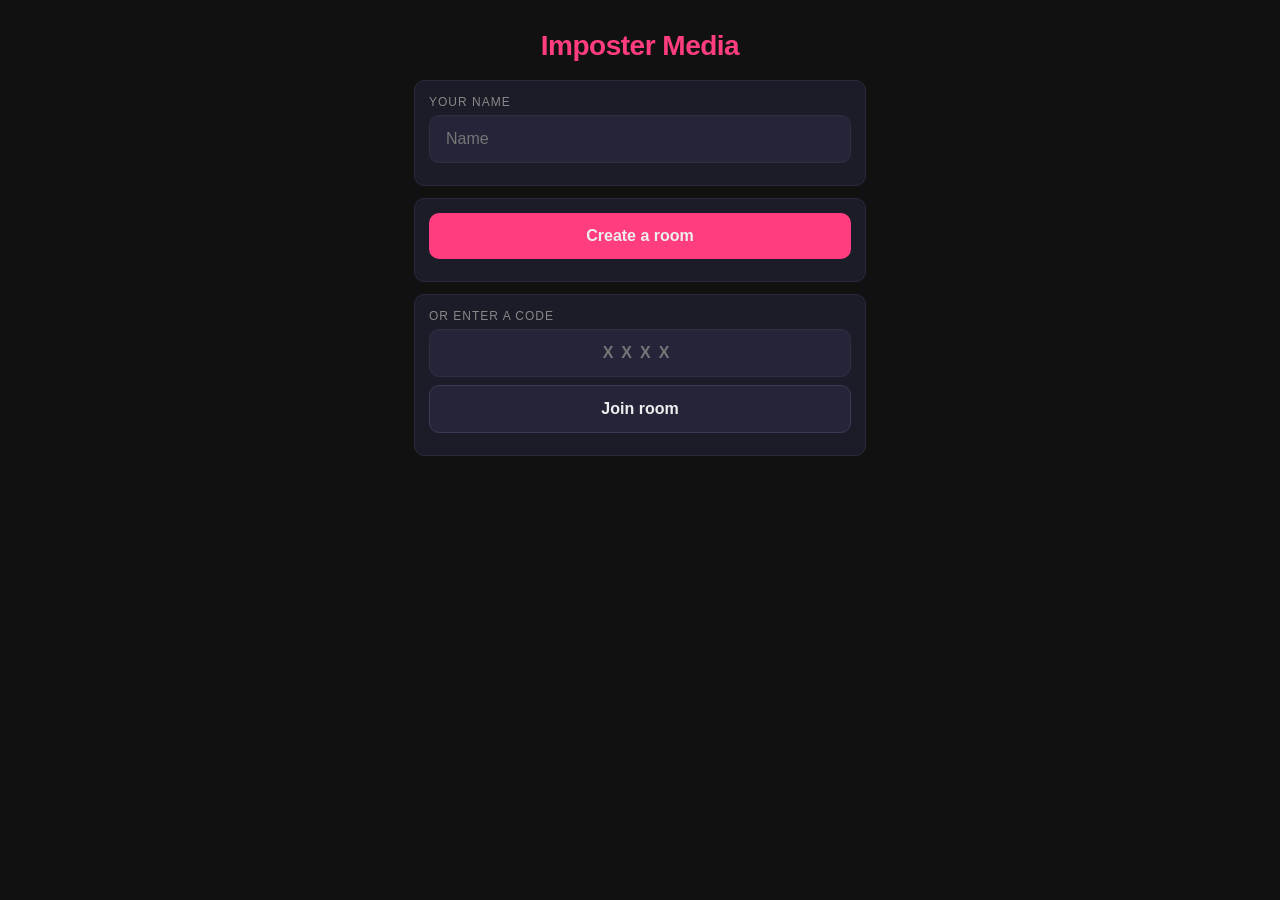
<file: mvp/index.html>
<!DOCTYPE html>
<html lang="en">
<head>
  <meta charset="utf-8" />
  <meta name="viewport" content="width=device-width, initial-scale=1" />
  <title>Imposter Media (MVP)</title>
  <style>
    * { box-sizing: border-box; }
    html, body { margin: 0; padding: 0; background: #111; color: #eee;
      font-family: -apple-system, BlinkMacSystemFont, Roboto, sans-serif;
      min-height: 100vh; }
    main { max-width: 480px; margin: 0 auto; padding: 16px 14px 32px; }
    h1 { text-align: center; color: #ff3d7f; font-size: 28px; margin: 14px 0 18px;
         letter-spacing: -0.5px; }
    h3 { margin: 4px 0 8px; color: #ccc; font-size: 14px;
         text-transform: uppercase; letter-spacing: 1px; }
    .card { background: #1c1c28; border: 1px solid #2a2a3a; border-radius: 10px;
            padding: 14px; margin-bottom: 12px; }
    label { color: #888; font-size: 12px; text-transform: uppercase;
            letter-spacing: 1px; display: block; margin-bottom: 6px; }
    input, button { width: 100%; padding: 14px 16px; font-size: 16px;
                    border-radius: 10px; border: 1px solid #2e2e42;
                    background: #25253a; color: #eee; font-family: inherit;
                    margin-bottom: 8px; }
    input:focus { outline: none; border-color: #ff3d7f; }
    button { background: #ff3d7f; border: none; font-weight: 800; cursor: pointer; }
    button:disabled { opacity: 0.4; cursor: not-allowed; }
    button.secondary { background: #25253a; border: 1px solid #3a3a55; }
    .code { font-size: 44px; font-weight: 900; text-align: center;
            letter-spacing: 12px; color: #ff3d7f; padding: 8px 0; }
    .content-box { padding: 36px 16px; text-align: center; font-size: 22px;
                   background: #25253a; border-radius: 10px; font-weight: 800;
                   line-height: 1.3; min-height: 140px;
                   display: flex; align-items: center; justify-content: center; }
    .warn { background: #3a1212; color: #ff8080; padding: 10px;
            border-radius: 8px; text-align: center; font-weight: 800;
            margin-bottom: 10px; }
    .row { display: flex; justify-content: space-between; align-items: center;
           padding: 10px 12px; background: #25253a; border-radius: 8px;
           margin-bottom: 6px; }
    .tag { font-size: 11px; padding: 2px 9px; border-radius: 999px;
           background: #ff3d7f; color: white; font-weight: 800;
           text-transform: uppercase; }
    .tag.ghost { background: #3a3a55; color: #aaa; }
    .tag.ok { background: #2bdc8d; color: #082c1a; }
    .word { font-size: 20px; font-weight: 800; color: #ff3d7f; }
    .hint { color: #888; font-size: 13px; text-align: center; margin: 6px 0; }
    .result-head { text-align: center; font-size: 26px; margin: 4px 0; font-weight: 900; }
    .result-head.win  { color: #2bdc8d; }
    .result-head.lose { color: #ff5a5a; }
    .result-card { padding: 12px; margin-bottom: 8px; border-radius: 8px;
                   background: #25253a; }
    .result-card .label { font-size: 11px; color: #888;
                          text-transform: uppercase; letter-spacing: 1px;
                          margin-bottom: 4px; }
    .result-card.normal   { border-left: 4px solid #2bdc8d; }
    .result-card.imposter { border-left: 4px solid #ff5a5a; }
    .error { color: #ff5a5a; text-align: center; min-height: 1em; }
    section, .phase { display: none; }
    section.active, .phase.active { display: block; }
  </style>
</head>
<body>
<main>
  <h1>Imposter Media</h1>

  <!-- Home -->
  <section id="screen-home" class="active">
    <div class="card">
      <label for="name">Your name</label>
      <input id="name" placeholder="Name" maxlength="20" autocomplete="off" />
    </div>
    <div class="card">
      <button id="btn-create">Create a room</button>
    </div>
    <div class="card">
      <label for="code">Or enter a code</label>
      <input id="code" placeholder="XXXX" maxlength="4"
             style="text-transform:uppercase;letter-spacing:8px;text-align:center;font-weight:800" />
      <button id="btn-join" class="secondary">Join room</button>
    </div>
    <p class="error" id="err"></p>
  </section>

  <!-- In a room -->
  <section id="screen-game">

    <div id="p-lobby" class="phase">
      <div class="card">
        <label>Room code</label>
        <div class="code" id="room-code">----</div>
      </div>
      <div class="card">
        <h3>Players</h3>
        <div id="players"></div>
      </div>
      <button id="btn-start" style="display:none">Start game</button>
      <p class="hint" id="lobby-hint"></p>
    </div>

    <div id="p-viewing" class="phase">
      <div class="warn">Don't show your screen to anyone</div>
      <div class="content-box" id="content">—</div>
      <p class="hint">Remember it. The host will hide it when ready.</p>
      <button id="btn-done-viewing" style="display:none">Hide and continue</button>
    </div>

    <div id="p-word" class="phase">
      <h3>Say one word</h3>
      <p class="hint">One word related to what you saw.</p>
      <input id="word" placeholder="your word" maxlength="30" autocomplete="off" />
      <button id="btn-word">Lock it in</button>
      <p class="hint" id="word-msg"></p>
      <div id="word-progress"></div>
    </div>

    <div id="p-reveal" class="phase">
      <h3>Everyone's word</h3>
      <div id="words"></div>
      <button id="btn-start-vote" style="display:none">Start voting</button>
      <p class="hint" id="reveal-hint"></p>
    </div>

    <div id="p-voting" class="phase">
      <h3>Vote the imposter</h3>
      <div id="votes"></div>
      <p class="hint" id="vote-msg"></p>
    </div>

    <div id="p-result" class="phase">
      <div class="result-head" id="result-head"></div>
      <p class="hint" id="result-sub"></p>
      <div class="result-card normal">
        <div class="label">Most players saw</div>
        <div id="result-normal" style="font-weight:700;font-size:17px"></div>
      </div>
      <div class="result-card imposter">
        <div class="label">The imposter saw</div>
        <div id="result-imposter" style="font-weight:700;font-size:17px"></div>
      </div>
      <div class="card" id="result-votes"></div>
      <button id="btn-next" style="display:none">Next round</button>
      <button id="btn-reset" class="secondary" style="display:none">Back to lobby</button>
    </div>
  </section>
</main>

<script>
const $ = id => document.getElementById(id);
let ws = null;

function showScreen(id) {
  document.querySelectorAll("main > section").forEach(s => s.classList.remove("active"));
  $(id).classList.add("active");
}
function showPhase(p) {
  document.querySelectorAll(".phase").forEach(el => el.classList.remove("active"));
  const el = $("p-" + p);
  if (el) el.classList.add("active");
}
function err(msg) { $("err").textContent = msg || ""; }
function esc(s) {
  return String(s ?? "").replace(/[<>&"]/g, c =>
    ({"<":"&lt;",">":"&gt;","&":"&amp;",'"':"&quot;"}[c]));
}

// ----- Create / join -----
async function createRoom() {
  const name = $("name").value.trim();
  if (!name) return err("Enter your name first.");
  err("");
  try {
    const r = await fetch("/api/room", { method: "POST" });
    const { code } = await r.json();
    connect(code, name);
  } catch (e) { err(e.message); }
}
function joinRoom() {
  const name = $("name").value.trim();
  const code = $("code").value.trim().toUpperCase();
  if (!name) return err("Enter your name first.");
  if (code.length !== 4) return err("Code is 4 letters.");
  err("");
  connect(code, name);
}

function connect(code, name) {
  const proto = location.protocol === "https:" ? "wss:" : "ws:";
  ws = new WebSocket(`${proto}//${location.host}/ws/${code}/${encodeURIComponent(name)}`);
  ws.onmessage = (ev) => {
    const m = JSON.parse(ev.data);
    if (m.type === "state") render(m.state);
    else if (m.type === "error") err(m.message);
  };
  ws.onopen = () => { showScreen("screen-game"); err(""); };
  ws.onclose = () => { showScreen("screen-home"); };
}
function send(obj) { if (ws && ws.readyState === 1) ws.send(JSON.stringify(obj)); }

// ----- Render -----
function render(s) {
  $("room-code").textContent = s.code;
  showPhase(s.phase);
  const amHost = s.me.is_host;

  if (s.phase === "lobby") {
    $("players").innerHTML = s.players.map(p =>
      `<div class="row"><span>${esc(p.name)}</span>
       <span>${p.is_host ? '<span class="tag">host</span>' : ''}${p.id===s.me.id?' <span class="tag ghost">you</span>':''}</span>
       </div>`).join("");
    const enough = s.players.length >= 3;
    $("btn-start").style.display = amHost ? "block" : "none";
    $("btn-start").disabled = !enough;
    $("lobby-hint").textContent = !enough
      ? `Need 3+ players to start (${s.players.length}/3).`
      : (amHost ? "Tap Start when everyone's in." : "Waiting for the host…");
  }

  else if (s.phase === "viewing") {
    $("content").textContent = s.me.content ?? "—";
    $("btn-done-viewing").style.display = amHost ? "block" : "none";
  }

  else if (s.phase === "word") {
    const locked = !!s.me.word;
    $("word").disabled = locked;
    $("btn-word").disabled = locked;
    $("word-msg").textContent = locked
      ? `Locked in: "${s.me.word}". Waiting for others…` : "";
    $("word-progress").innerHTML = s.players.map(p =>
      `<div class="row"><span>${esc(p.name)}</span>
       <span class="tag ${p.has_word?'ok':'ghost'}">${p.has_word?'ready':'thinking'}</span>
       </div>`).join("");
  }

  else if (s.phase === "reveal") {
    $("words").innerHTML = s.players.map(p =>
      `<div class="row"><span>${esc(p.name)}</span>
       <span class="word">${esc(p.word || '—')}</span>
       </div>`).join("");
    $("btn-start-vote").style.display = amHost ? "block" : "none";
    $("reveal-hint").textContent = amHost
      ? "Discuss, then start voting." : "Waiting for the host…";
  }

  else if (s.phase === "voting") {
    const myVote = s.me.vote;
    const wrap = $("votes");
    wrap.innerHTML = "";
    s.players.forEach(p => {
      const b = document.createElement("button");
      b.textContent = p.name + (p.id === s.me.id ? " (you)" : "");
      b.className = myVote === p.id ? "" : "secondary";
      b.disabled = !!myVote || p.id === s.me.id;
      b.onclick = () => send({ action: "vote", target: p.id });
      wrap.appendChild(b);
    });
    const voted = s.players.filter(p => p.has_voted).length;
    $("vote-msg").textContent = myVote
      ? `Locked. ${voted}/${s.players.length} voted.`
      : `${voted}/${s.players.length} voted.`;
  }

  else if (s.phase === "result") {
    const r = s.last_result;
    if (!r) return;
    const head = $("result-head");
    head.textContent = r.group_won ? "Group wins!" : "Imposter wins!";
    head.className = "result-head " + (r.group_won ? "win" : "lose");
    $("result-sub").textContent =
      `The imposter was ${r.imposter_name}${r.tied ? " (tie — imposter escapes)" : ""}`;
    $("result-normal").textContent = r.normal;
    $("result-imposter").textContent = r.imposter_content;

    const votesEl = $("result-votes");
    const entries = Object.entries(r.votes || {});
    votesEl.innerHTML = entries.length
      ? entries.map(([n, c]) =>
          `<div class="row"><span>${esc(n)}</span><span>${c} vote${c===1?'':'s'}</span></div>`
        ).join("")
      : '<p class="hint">No votes cast.</p>';

    $("btn-next").style.display  = amHost ? "block" : "none";
    $("btn-reset").style.display = amHost ? "block" : "none";
  }
}

// ----- Wire up -----
$("btn-create").onclick = createRoom;
$("btn-join").onclick   = joinRoom;
$("code").addEventListener("input", e => { e.target.value = e.target.value.toUpperCase(); });

$("btn-start").onclick        = () => send({ action: "start" });
$("btn-done-viewing").onclick = () => send({ action: "done_viewing" });
$("btn-start-vote").onclick   = () => send({ action: "start_vote" });
$("btn-next").onclick         = () => send({ action: "next" });
$("btn-reset").onclick        = () => send({ action: "reset" });

$("btn-word").onclick = () => {
  const raw = $("word").value.trim();
  if (!raw) { $("word-msg").textContent = "Type a word first."; return; }
  if (/\s/.test(raw)) { $("word-msg").textContent = "One word only."; return; }
  send({ action: "word", word: raw });
};
$("word").addEventListener("keydown", e => { if (e.key === "Enter") $("btn-word").click(); });
</script>
</body>
</html>
</file>
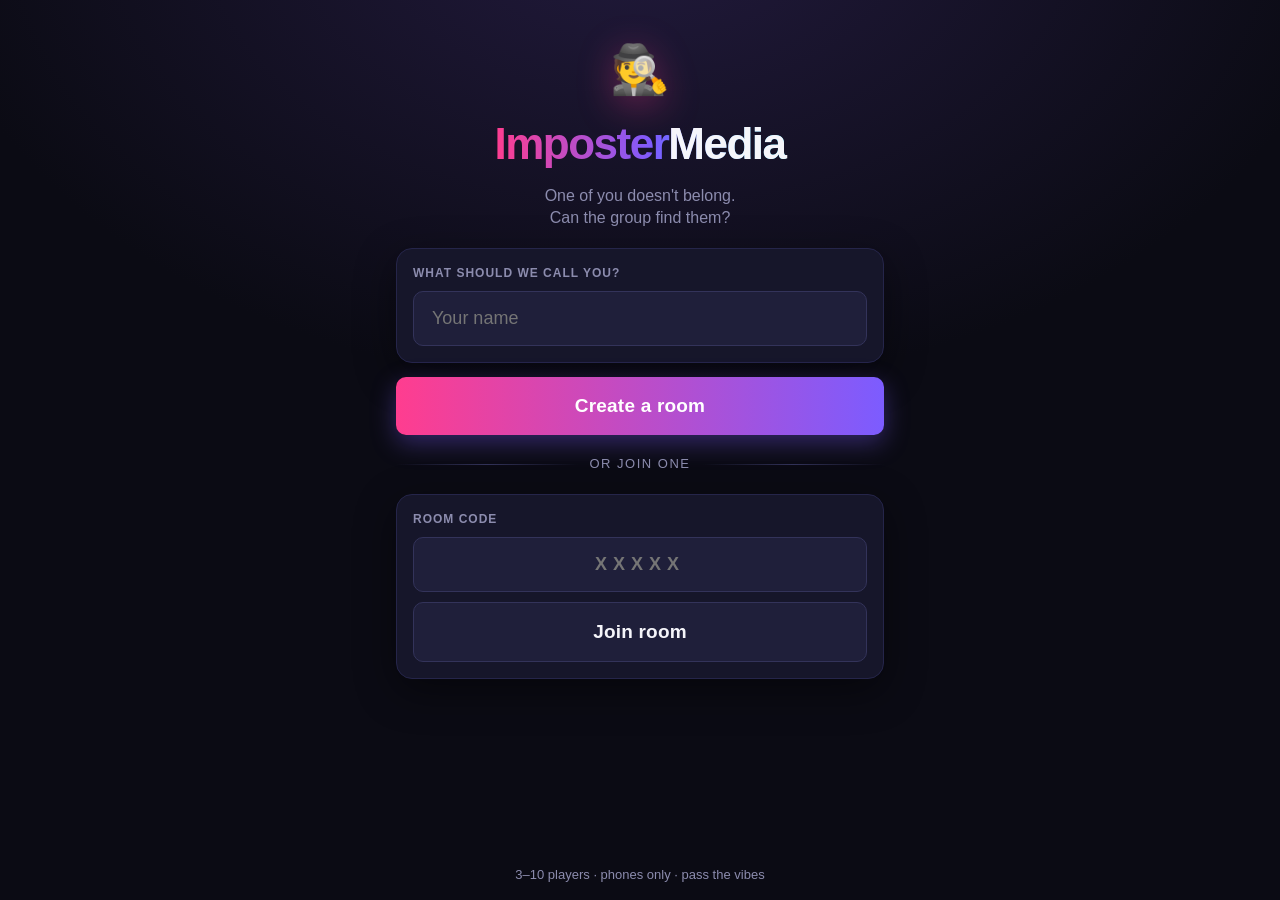
<file: templates/index.html>
<!DOCTYPE html>
<html lang="en">
<head>
  <meta charset="UTF-8" />
  <meta name="viewport" content="width=device-width, initial-scale=1, viewport-fit=cover, user-scalable=no" />
  <meta name="theme-color" content="#0b0b14" />
  <meta name="apple-mobile-web-app-capable" content="yes" />
  <title>Imposter Media</title>
  <link rel="stylesheet" href="/static/style.css" />
</head>
<body>
  <main id="app">

    <!-- ================= HOME ================= -->
    <section id="screen-home" class="screen active">
      <header class="brand">
        <div class="brand-mark">🕵️</div>
        <h1 class="logo">Imposter<span>Media</span></h1>
        <p class="tagline">One of you doesn't belong.<br/>Can the group find them?</p>
      </header>

      <div class="card">
        <label for="name-input">What should we call you?</label>
        <input id="name-input" type="text" maxlength="20" placeholder="Your name" autocomplete="off" />
      </div>

      <button id="btn-create" class="primary big">Create a room</button>

      <div class="divider"><span>or join one</span></div>

      <div class="card">
        <label for="code-input">Room code</label>
        <input id="code-input" class="code-input" type="text" maxlength="5"
               placeholder="XXXXX" autocapitalize="characters" autocomplete="off" inputmode="text" />
        <button id="btn-join" class="secondary big">Join room</button>
      </div>

      <p id="landing-error" class="error"></p>

      <footer class="home-footer">3–10 players · phones only · pass the vibes</footer>
    </section>

    <!-- ================= IN-ROOM ================= -->
    <section id="screen-room" class="screen">
      <header class="room-header">
        <div class="room-header-cell">
          <div class="label">Room</div>
          <div id="room-code" class="room-code">-----</div>
        </div>
        <div class="room-header-cell">
          <div class="label">Round</div>
          <div id="round-number" class="round-number">0</div>
        </div>
        <div id="timer" class="timer"></div>
      </header>

      <!-- ---- WAITING LOBBY ---- -->
      <div id="phase-waiting-lobby" class="phase">
        <div class="code-hero" id="code-hero" role="button" tabindex="0" aria-label="Tap to copy room code">
          <div class="label">Share this code</div>
          <div id="room-code-big" class="code-big">-----</div>
          <div class="hint">Tap to copy</div>
        </div>

        <div class="section">
          <div class="section-head">
            <h3>Players</h3>
            <span id="player-count" class="badge">0/10</span>
          </div>
          <ul id="player-list" class="player-list"></ul>
        </div>

        <!-- Host-only settings card. Non-hosts see the same values read-only. -->
        <div class="section settings-card" id="settings-card">
          <div class="section-head">
            <h3>Settings</h3>
            <span class="badge" id="settings-role">Read-only</span>
          </div>
          <div class="settings-grid">
            <label class="settings-field">
              <span>Rounds</span>
              <select id="setting-rounds" disabled>
                <option value="3">3</option>
                <option value="5" selected>5</option>
                <option value="7">7</option>
                <option value="10">10</option>
              </select>
            </label>
            <label class="settings-field">
              <span>Category</span>
              <select id="setting-category" disabled>
                <option value="any">Any</option>
              </select>
            </label>
            <label class="settings-field">
              <span>Max players</span>
              <select id="setting-max" disabled>
                <option>3</option><option>4</option><option>5</option>
                <option>6</option><option>7</option><option>8</option>
                <option>9</option><option selected>10</option>
              </select>
            </label>
            <label class="settings-field">
              <span>Clue timer</span>
              <select id="setting-word-seconds" disabled>
                <option value="15">15s</option>
                <option value="25" selected>25s</option>
                <option value="40">40s</option>
                <option value="60">60s</option>
              </select>
            </label>
            <label class="settings-field">
              <span>Discuss timer</span>
              <select id="setting-discussion-seconds" disabled>
                <option value="15">15s</option>
                <option value="30" selected>30s</option>
                <option value="60">60s</option>
                <option value="90">90s</option>
              </select>
            </label>
            <label class="settings-field">
              <span>Vote timer</span>
              <select id="setting-voting-seconds" disabled>
                <option value="15">15s</option>
                <option value="30" selected>30s</option>
                <option value="45">45s</option>
                <option value="60">60s</option>
              </select>
            </label>
          </div>
        </div>

        <button id="btn-start" class="primary big hidden">Start game</button>
        <p id="lobby-hint" class="hint center"></p>
      </div>

      <!-- ---- SHOWING CONTENT: private view ---- -->
      <div id="phase-showing-content" class="phase">
        <div class="warning-banner">
          <span class="pulse-dot"></span>
          Don't show anyone your screen
        </div>
        <div id="content-box" class="content-box"></div>
        <p class="hint center">Remember what you saw. The screen clears when the timer ends.</p>
      </div>

      <!-- ---- SUBMITTING WORDS ---- -->
      <div id="phase-submitting-words" class="phase">
        <h2>Say one word</h2>
        <p class="hint">One word related to what you saw. Just one.</p>
        <input id="word-input" class="word-input" type="text" maxlength="30"
               placeholder="your word" autocomplete="off" autocapitalize="none" />
        <button id="btn-submit-word" class="primary big">Lock it in</button>
        <p id="word-error" class="error"></p>
        <p id="word-status" class="hint center"></p>

        <div class="section">
          <div class="section-head"><h3>Who's ready</h3></div>
          <ul id="word-progress" class="player-list small"></ul>
        </div>
      </div>

      <!-- ---- REVEALING WORDS ---- -->
      <div id="phase-revealing-words" class="phase">
        <h2>Everyone's word</h2>
        <p class="hint">Take a look. Host starts the discussion when ready.</p>
        <ul id="word-reveal" class="word-reveal"></ul>
        <button id="btn-start-discussion" class="primary big hidden">Start discussion</button>
        <p id="reveal-hint" class="hint center"></p>
      </div>

      <!-- ---- DISCUSSION ---- -->
      <div id="phase-discussion" class="phase">
        <h2>Discuss</h2>
        <p class="hint">Who doesn't fit? Talk it out before the timer runs out.</p>
        <ul id="discussion-words" class="word-reveal"></ul>
        <button id="btn-start-vote" class="primary big hidden">Skip to voting</button>
        <p id="discussion-hint" class="hint center"></p>
      </div>

      <!-- ---- VOTING ---- -->
      <div id="phase-voting" class="phase">
        <h2>Vote the imposter</h2>
        <p class="hint">One tap locks your vote in. You can't change it.</p>
        <ul id="vote-list" class="vote-list"></ul>
        <p id="vote-status" class="hint center"></p>
      </div>

      <!-- ---- REVEALING RESULTS ---- -->
      <div id="phase-revealing-results" class="phase">
        <h2 id="result-headline" class="result-headline"></h2>
        <p id="result-imposter" class="result-sub"></p>

        <div class="result-contents">
          <div class="content-card normal">
            <div class="content-card-label">Most players saw</div>
            <div id="result-normal" class="content-card-body"></div>
          </div>
          <div class="content-card imposter">
            <div class="content-card-label">The imposter saw</div>
            <div id="result-imposter-content" class="content-card-body"></div>
          </div>
        </div>

        <div class="section">
          <div class="section-head"><h3>Words</h3></div>
          <ul id="result-words" class="word-reveal"></ul>
        </div>

        <div class="section">
          <div class="section-head"><h3>Votes</h3></div>
          <div id="result-vote-counts" class="vote-counts"></div>
        </div>

        <!-- Imposter-only: guess the normal content for a bonus -->
        <div class="section imposter-guess" id="imposter-guess-section">
          <div class="section-head">
            <h3>Bonus guess</h3>
            <span class="badge" id="imposter-guess-badge">Imposter</span>
          </div>
          <p class="hint">Guess the normal content for <strong>+2 pts</strong>.</p>
          <input id="imposter-guess-input" class="word-input" type="text"
                 maxlength="60" placeholder="e.g. LeBron dunking" autocomplete="off" />
          <button id="btn-imposter-guess" class="primary">Submit guess</button>
          <p id="imposter-guess-status" class="hint center"></p>
        </div>

        <button id="btn-show-scoreboard" class="primary big hidden">Show scoreboard</button>
        <button id="btn-reset" class="secondary hidden">Back to lobby</button>
      </div>

      <!-- ---- SCOREBOARD ---- -->
      <div id="phase-scoreboard" class="phase">
        <h2 id="scoreboard-head">Scoreboard</h2>
        <p class="hint center" id="scoreboard-sub"></p>
        <ul id="scoreboard-list" class="scoreboard"></ul>
        <button id="btn-next" class="primary big hidden">Next round</button>
        <button id="btn-play-again" class="primary big hidden">Play again</button>
        <button id="btn-reset-from-scoreboard" class="secondary hidden">Back to lobby</button>
      </div>
    </section>

    <div id="toast" class="toast"></div>
  </main>

  <script src="/static/app.js"></script>
</body>
</html>
</file>
<file: static/style.css>
/* =========================================================
   Imposter Media — mobile-first dark party aesthetic.
   One viewport-height column. Big buttons. Card UI.
   ========================================================= */

:root {
  --bg: #0b0b14;
  --bg-1: #16162a;        /* card */
  --bg-2: #1f1f3a;        /* input / inset */
  --bg-3: #2a2a4a;

  --text: #f5f5fa;
  --muted: #8c8cae;

  --pink: #ff3d8f;
  --purple: #7c5cff;
  --cyan: #35e0ff;
  --good: #2bdc8d;
  --bad:  #ff5a5a;
  --warn: #ffb547;

  --radius: 16px;
  --radius-sm: 10px;
  --shadow: 0 12px 40px rgba(0, 0, 0, 0.45);
}

* { box-sizing: border-box; -webkit-tap-highlight-color: transparent; }

html, body {
  margin: 0;
  padding: 0;
  background: radial-gradient(1200px 800px at 50% -10%, #221a3d 0%, var(--bg) 60%);
  color: var(--text);
  font-family: -apple-system, BlinkMacSystemFont, "Segoe UI", Roboto,
               "Helvetica Neue", Arial, sans-serif;
  min-height: 100dvh;
  overscroll-behavior: none;
  -webkit-font-smoothing: antialiased;
}

body { font-size: 16px; line-height: 1.4; }

main#app {
  max-width: 520px;
  margin: 0 auto;
  padding:
    max(16px, env(safe-area-inset-top)) 16px
    max(16px, env(safe-area-inset-bottom));
  min-height: 100dvh;
  display: flex;
  flex-direction: column;
  gap: 14px;
  position: relative;
}

/* ---------------- Screens + phases ---------------- */

.screen { display: none; flex: 1; flex-direction: column; gap: 14px; }
.screen.active { display: flex; }

.phase {
  display: none;
  flex-direction: column;
  gap: 16px;
  background: var(--bg-1);
  border: 1px solid #25254a;
  border-radius: var(--radius);
  padding: 20px;
  box-shadow: var(--shadow);
  animation: phaseIn 0.25s ease both;
}
.phase.active { display: flex; }
@keyframes phaseIn {
  from { opacity: 0; transform: translateY(10px); }
  to   { opacity: 1; transform: none; }
}
.phase h2 { margin: 0; font-size: 24px; letter-spacing: -0.3px; }
.hidden { display: none !important; }

/* ---------------- Home ---------------- */

.brand {
  text-align: center;
  padding: 20px 0 4px;
  display: flex;
  flex-direction: column;
  align-items: center;
  gap: 10px;
}
.brand-mark {
  font-size: 48px;
  filter: drop-shadow(0 8px 18px rgba(255, 61, 143, 0.35));
  animation: bob 3s ease-in-out infinite;
}
@keyframes bob {
  0%, 100% { transform: translateY(0) rotate(-4deg); }
  50%      { transform: translateY(-4px) rotate(4deg); }
}
.logo {
  margin: 0;
  font-size: 44px;
  font-weight: 900;
  letter-spacing: -1.5px;
  background: linear-gradient(90deg, var(--pink), var(--purple) 55%, var(--cyan));
  -webkit-background-clip: text;
  background-clip: text;
  color: transparent;
}
.logo span {
  color: var(--text);
  -webkit-text-fill-color: var(--text);
  background: none;
}
.tagline { color: var(--muted); margin: 0; }

.divider {
  display: flex; align-items: center; gap: 12px;
  color: var(--muted); font-size: 13px; text-transform: uppercase;
  letter-spacing: 1.5px;
  margin: 6px 0;
}
.divider::before, .divider::after {
  content: ""; flex: 1; height: 1px;
  background: linear-gradient(90deg, transparent, #33335a, transparent);
}

.home-footer {
  text-align: center; color: var(--muted); font-size: 13px;
  margin-top: auto; padding-top: 16px;
}

/* ---------------- Cards / inputs / buttons ---------------- */

.card {
  background: var(--bg-1);
  border: 1px solid #25254a;
  border-radius: var(--radius);
  padding: 16px;
  display: flex;
  flex-direction: column;
  gap: 10px;
  box-shadow: var(--shadow);
}

label {
  font-size: 12px;
  color: var(--muted);
  text-transform: uppercase;
  letter-spacing: 1px;
  font-weight: 700;
}

input[type="text"] {
  width: 100%;
  background: var(--bg-2);
  border: 1px solid #33335a;
  color: var(--text);
  padding: 16px 18px;
  font-size: 18px;
  font-family: inherit;
  border-radius: var(--radius-sm);
  outline: none;
  transition: border-color 0.15s, background-color 0.15s;
}
input[type="text"]:focus {
  border-color: var(--purple);
  background: #25254a;
}
input[type="text"]:disabled {
  opacity: 0.55;
}

.code-input, .word-input {
  text-align: center;
  text-transform: uppercase;
  letter-spacing: 6px;
  font-weight: 800;
  font-size: 22px;
}
.word-input {
  text-transform: lowercase;
  letter-spacing: 1px;
  font-size: 24px;
}

button {
  font-family: inherit;
  font-size: 17px;
  font-weight: 800;
  padding: 15px 18px;
  border-radius: var(--radius-sm);
  border: none;
  cursor: pointer;
  width: 100%;
  letter-spacing: 0.2px;
  transition: transform 0.06s ease, opacity 0.15s;
}
button.big { padding: 18px; font-size: 19px; }
button:active:not(:disabled) { transform: scale(0.98); }
button:disabled { opacity: 0.45; cursor: not-allowed; }

button.primary {
  background: linear-gradient(90deg, var(--pink), var(--purple));
  color: #fff;
  box-shadow: 0 8px 24px rgba(124, 92, 255, 0.35);
}
button.secondary {
  background: var(--bg-2);
  color: var(--text);
  border: 1px solid #33335a;
}

/* ---------------- Room header ---------------- */

.room-header {
  display: grid;
  grid-template-columns: 1fr 1fr auto;
  gap: 12px;
  align-items: center;
  background: var(--bg-1);
  padding: 12px 16px;
  border-radius: var(--radius);
  border: 1px solid #25254a;
}
.room-header-cell { display: flex; flex-direction: column; gap: 2px; }
.label {
  font-size: 10px;
  color: var(--muted);
  text-transform: uppercase;
  letter-spacing: 1.2px;
  font-weight: 700;
}
.room-code {
  font-size: 20px;
  font-weight: 900;
  letter-spacing: 3px;
  color: var(--pink);
}
.round-number { font-size: 22px; font-weight: 900; }
.timer {
  min-width: 56px;
  text-align: center;
  font-weight: 800;
  font-variant-numeric: tabular-nums;
  font-size: 20px;
  padding: 10px 12px;
  background: var(--bg-2);
  border-radius: var(--radius-sm);
  border: 1px solid #33335a;
}
.timer.urgent {
  color: var(--bad);
  border-color: var(--bad);
  animation: pulseTimer 0.8s ease-in-out infinite;
}
.timer:empty { display: none; }
@keyframes pulseTimer {
  0%, 100% { transform: scale(1); }
  50%      { transform: scale(1.06); }
}

/* ---------------- Lobby: code hero ---------------- */

.code-hero {
  text-align: center;
  padding: 24px 16px;
  background: linear-gradient(180deg, rgba(255, 61, 143, 0.12), rgba(124, 92, 255, 0.08));
  border: 1px solid #2e2e5c;
  border-radius: var(--radius);
  cursor: pointer;
  transition: transform 0.1s, border-color 0.15s;
}
.code-hero:active { transform: scale(0.99); border-color: var(--purple); }
.code-big {
  font-size: 56px;
  font-weight: 900;
  letter-spacing: 10px;
  margin: 8px 0 4px;
  background: linear-gradient(90deg, var(--pink), var(--cyan));
  -webkit-background-clip: text;
  background-clip: text;
  color: transparent;
  line-height: 1.1;
}

.section { display: flex; flex-direction: column; gap: 10px; }
.section-head {
  display: flex; justify-content: space-between; align-items: baseline;
}
.section-head h3 { margin: 0; font-size: 14px; color: var(--muted);
  text-transform: uppercase; letter-spacing: 1.5px; font-weight: 700; }

.badge {
  font-size: 12px;
  background: var(--bg-2);
  border: 1px solid #33335a;
  color: var(--muted);
  padding: 4px 10px;
  border-radius: 999px;
  font-weight: 700;
}

.hint  { color: var(--muted); font-size: 14px; margin: 0; }
.hint.center { text-align: center; }
.error {
  color: var(--bad); min-height: 1.2em; font-size: 14px;
  text-align: center; margin: 0;
}

/* ---------------- Player lists ---------------- */

.player-list, .vote-list, .word-reveal {
  list-style: none; margin: 0; padding: 0;
  display: flex; flex-direction: column; gap: 8px;
}
.player-list li, .word-reveal li {
  display: flex; justify-content: space-between; align-items: center;
  background: var(--bg-2);
  border: 1px solid #2e2e52;
  padding: 13px 15px;
  border-radius: var(--radius-sm);
  font-weight: 600;
}
.player-list.small li { padding: 10px 12px; font-size: 14px; }
.player-list .tag {
  font-size: 11px;
  color: #fff;
  padding: 3px 9px;
  border-radius: 999px;
  text-transform: uppercase;
  letter-spacing: 0.5px;
  font-weight: 800;
  margin-left: 6px;
}
.player-list .tag.host    { background: var(--pink); }
.player-list .tag.me      { background: var(--bg-3); color: var(--text); }
.player-list .tag.ready   { background: var(--good); color: #02210f; }
.player-list .tag.thinking{ background: var(--bg-3); color: var(--muted); }
.player-list .tag.offline { background: #444; color: #ccc; }

/* ---------------- Word reveal ---------------- */

.word-reveal li .word {
  font-size: 22px; font-weight: 900;
  background: linear-gradient(90deg, var(--pink), var(--cyan));
  -webkit-background-clip: text;
  background-clip: text;
  color: transparent;
}
.word-reveal li.imposter {
  outline: 2px solid var(--bad);
  box-shadow: 0 0 0 4px rgba(255, 90, 90, 0.15);
}

/* ---------------- Voting ---------------- */

.vote-list li { list-style: none; }
.vote-list button {
  text-align: left;
  background: var(--bg-2);
  color: var(--text);
  border: 1px solid #33335a;
  padding: 16px 18px;
  font-size: 17px;
}
.vote-list button.selected {
  border-color: var(--pink);
  background: linear-gradient(90deg, rgba(255, 61, 143, 0.18), rgba(124, 92, 255, 0.12));
  box-shadow: 0 0 0 4px rgba(255, 61, 143, 0.18);
}

/* ---------------- Viewing ---------------- */

.warning-banner {
  display: flex; align-items: center; justify-content: center;
  gap: 10px;
  background: linear-gradient(90deg, rgba(255, 90, 90, 0.15), rgba(255, 181, 71, 0.15));
  border: 1px solid rgba(255, 90, 90, 0.4);
  color: var(--warn);
  padding: 12px 14px;
  border-radius: var(--radius-sm);
  font-weight: 800;
  text-align: center;
  letter-spacing: 0.3px;
}
.pulse-dot {
  width: 10px; height: 10px; border-radius: 50%;
  background: var(--bad);
  box-shadow: 0 0 0 0 rgba(255, 90, 90, 0.7);
  animation: pulseDot 1.3s ease-in-out infinite;
}
@keyframes pulseDot {
  0%   { box-shadow: 0 0 0 0 rgba(255, 90, 90, 0.6); }
  70%  { box-shadow: 0 0 0 12px rgba(255, 90, 90, 0); }
  100% { box-shadow: 0 0 0 0 rgba(255, 90, 90, 0); }
}

.content-box {
  background: linear-gradient(180deg, var(--bg-2), #19193a);
  border: 1px solid #33335a;
  border-radius: var(--radius);
  padding: 28px 22px;
  min-height: 220px;
  display: flex;
  align-items: center;
  justify-content: center;
  text-align: center;
  font-size: 26px;
  font-weight: 800;
  line-height: 1.3;
  letter-spacing: -0.2px;
}
.content-box img, .content-box video {
  max-width: 100%;
  max-height: 360px;
  border-radius: var(--radius-sm);
}

/* ---------------- Result ---------------- */

.result-headline {
  text-align: center;
  font-size: 30px;
  font-weight: 900;
  margin: 0;
  letter-spacing: -0.5px;
}
.result-headline.win  { color: var(--good); }
.result-headline.lose { color: var(--bad); }

.result-sub { text-align: center; color: var(--muted); margin: 0; }

.result-contents {
  display: flex;
  flex-direction: column;
  gap: 10px;
}
.content-card {
  background: var(--bg-2);
  border: 1px solid #33335a;
  border-radius: var(--radius-sm);
  padding: 14px;
  display: flex;
  flex-direction: column;
  gap: 8px;
}
.content-card.normal   { border-left: 4px solid var(--good); }
.content-card.imposter { border-left: 4px solid var(--bad); }
.content-card-label {
  font-size: 11px;
  text-transform: uppercase;
  letter-spacing: 1.2px;
  color: var(--muted);
  font-weight: 800;
}
.content-card.normal   .content-card-label { color: var(--good); }
.content-card.imposter .content-card-label { color: var(--bad); }
.content-card-body {
  font-size: 18px; font-weight: 700; line-height: 1.3;
}
.content-card-body img {
  max-width: 100%; border-radius: 8px; display: block;
}

.vote-counts {
  background: var(--bg-2);
  border: 1px solid #2e2e52;
  border-radius: var(--radius-sm);
  padding: 12px 14px;
  font-size: 15px;
}
.vote-counts div {
  display: flex; justify-content: space-between;
  padding: 4px 0;
}

/* ---------------- Toast ---------------- */

.toast {
  position: fixed;
  left: 50%;
  bottom: calc(env(safe-area-inset-bottom, 0px) + 24px);
  transform: translate(-50%, 20px);
  background: var(--bg-1);
  border: 1px solid #33335a;
  color: var(--text);
  padding: 12px 18px;
  border-radius: 999px;
  font-weight: 700;
  font-size: 14px;
  opacity: 0;
  pointer-events: none;
  transition: opacity 0.2s, transform 0.2s;
  box-shadow: var(--shadow);
  z-index: 50;
}
.toast.show { opacity: 1; transform: translate(-50%, 0); }

/* ---------------- Settings (lobby card) ---------------- */

.settings-card {
  background: var(--bg-2);
  border: 1px solid #2e2e52;
  border-radius: var(--radius-sm);
  padding: 14px;
}
.settings-grid {
  display: grid;
  grid-template-columns: 1fr 1fr;
  gap: 10px;
}
.settings-field {
  display: flex;
  flex-direction: column;
  gap: 4px;
  font-size: 12px;
  text-transform: uppercase;
  letter-spacing: 1px;
  color: var(--muted);
  font-weight: 700;
}
.settings-field select {
  width: 100%;
  background: var(--bg-1);
  color: var(--text);
  border: 1px solid #33335a;
  border-radius: 8px;
  padding: 10px 12px;
  font-size: 15px;
  font-family: inherit;
  font-weight: 700;
}
.settings-field select:disabled {
  opacity: 0.85;
  cursor: default;
}
.settings-field select:not(:disabled) {
  border-color: var(--purple);
}
#settings-role.editable { background: var(--pink); color: #fff; }

/* ---------------- Imposter guess card ---------------- */

.imposter-guess {
  background: linear-gradient(180deg, rgba(255, 90, 90, 0.08), rgba(124, 92, 255, 0.06));
  border: 1px dashed rgba(255, 90, 90, 0.5);
  border-radius: var(--radius-sm);
  padding: 14px;
}
.imposter-guess .badge { background: var(--bad); color: #fff; }
.imposter-guess input {
  text-transform: none;
  letter-spacing: 0.5px;
  font-size: 18px;
  font-weight: 600;
}

/* ---------------- Scoreboard ---------------- */

.scoreboard { list-style: none; padding: 0; margin: 0; display: flex; flex-direction: column; gap: 8px; }
.scoreboard li {
  display: grid;
  grid-template-columns: 40px 1fr auto auto;
  align-items: center;
  gap: 10px;
  padding: 14px;
  background: var(--bg-2);
  border-radius: var(--radius-sm);
  border: 1px solid #2e2e52;
}
.scoreboard li.leader {
  border-color: var(--pink);
  box-shadow: 0 0 0 3px rgba(255, 61, 143, 0.12);
}
.scoreboard .rank {
  font-weight: 900;
  color: var(--muted);
  font-size: 18px;
  text-align: center;
}
.scoreboard li.leader .rank { color: var(--pink); }
.scoreboard .score {
  font-size: 22px;
  font-weight: 900;
  background: linear-gradient(90deg, var(--pink), var(--cyan));
  -webkit-background-clip: text;
  background-clip: text;
  color: transparent;
  min-width: 48px;
  text-align: right;
}
.scoreboard .delta {
  font-size: 12px;
  font-weight: 800;
  padding: 2px 8px;
  border-radius: 999px;
  background: var(--good);
  color: #02210f;
}
.scoreboard .delta.none { background: var(--bg-3); color: var(--muted); }
</file>
